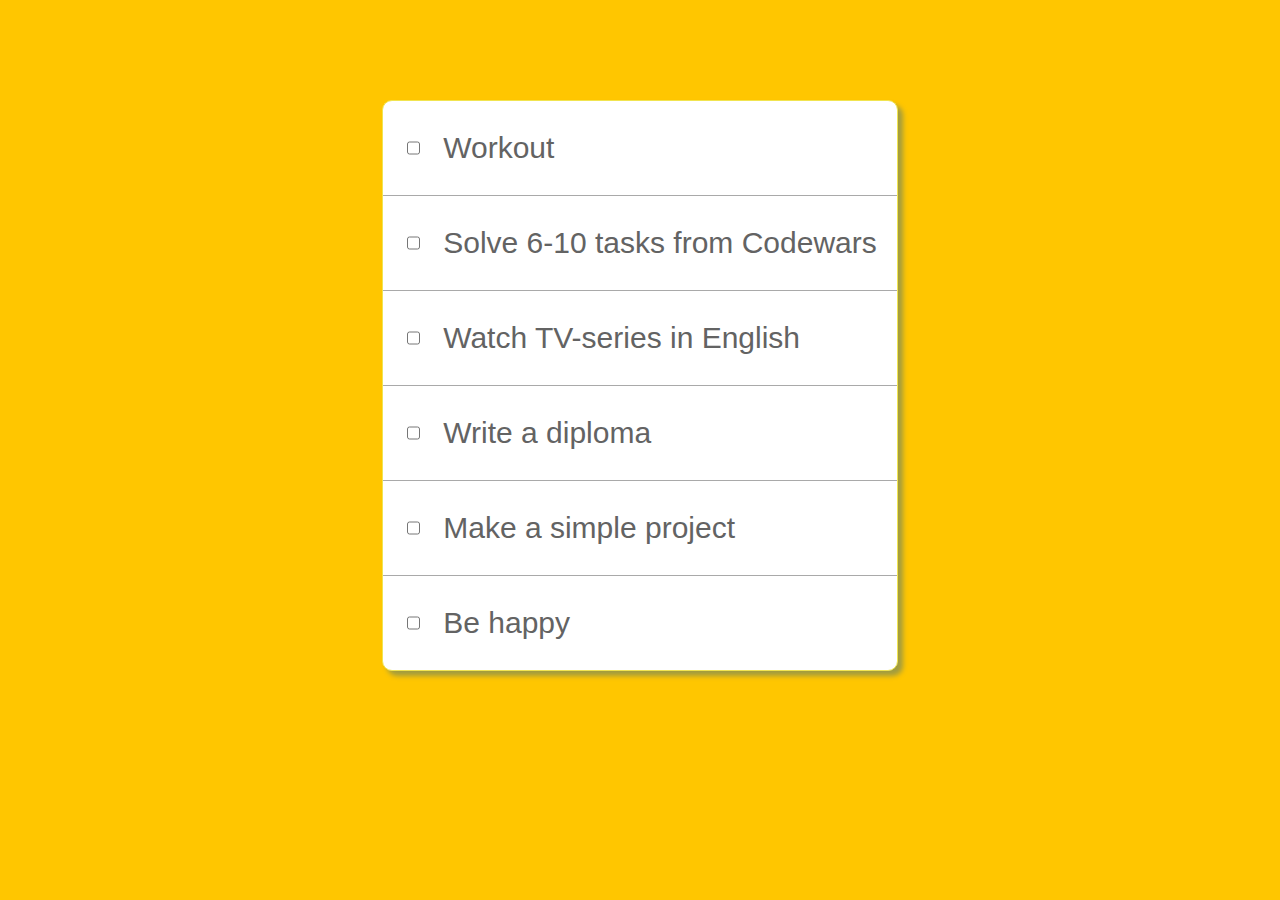
<file: Checkbox/index.html>
<!DOCTYPE html>
<html lang="en">
<head>
    <meta charset="UTF-8">
    <meta name="viewport" content="width=device-width, initial-scale=1.0">
    <link rel="stylesheet" href="style.css">
    <title>Checkbox</title>
</head>
<body>
    <div class="inbox">
        <div class="item">
            <input type="checkbox">
            <p>Workout</p>
        </div>
        <div class="item">
            <input type="checkbox" name="" id="">
            <p>Solve 6-10 tasks from Codewars</p>
        </div>
        <div class="item">
            <input type="checkbox" name="" id="">
            <p>Watch TV-series in English</p>
        </div>
        <div class="item">
            <input type="checkbox" name="" id="">
            <p>Write a diploma</p>
        </div>
        <div class="item">
            <input type="checkbox" name="" id="">
            <p>Make a simple project</p>
        </div>
        <div class="item">
            <input type="checkbox" name="" id="">
            <p>Be happy</p>
        </div>
    </div>
    <script src="./script.js"></script>
</body>
</html>
</file>
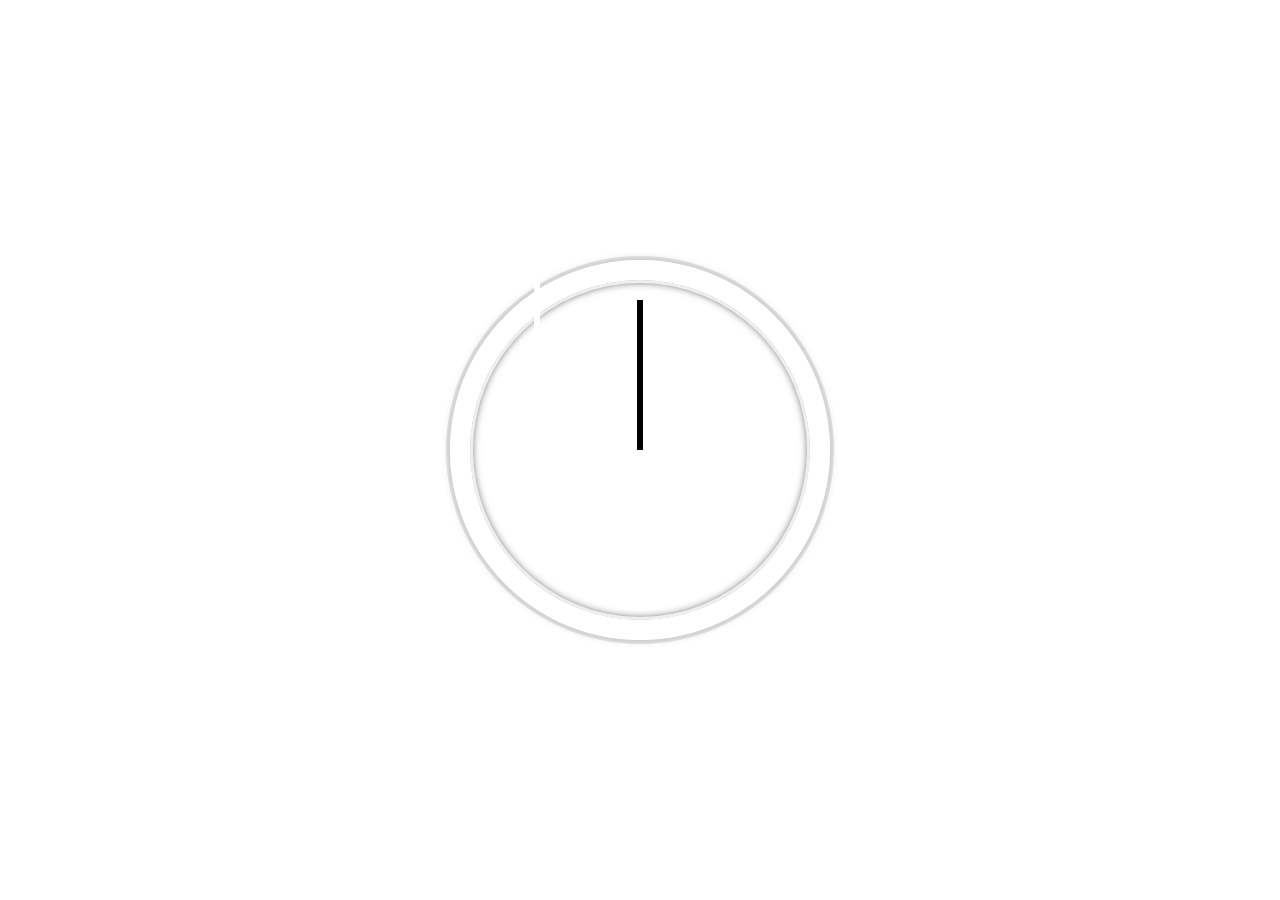
<file: Clock/index.html>
<!DOCTYPE html>
<html lang="en">
<head>
    <meta charset="UTF-8">
    <meta name="viewport" content="width=device-width, initial-scale=1.0">
    <link rel="stylesheet" href="./style.css">
    <title>Clock</title>
</head>
<body>
    <div class="clock">
        <div class="clock-border">
            <div class="hand hand_second"></div>
            <div class="hand hand_min"></div>
            <div class="hand hand_hour"></div>
        </div>
    </div>
    <script src="./script.js"></script>
</body>
</html>
</file>
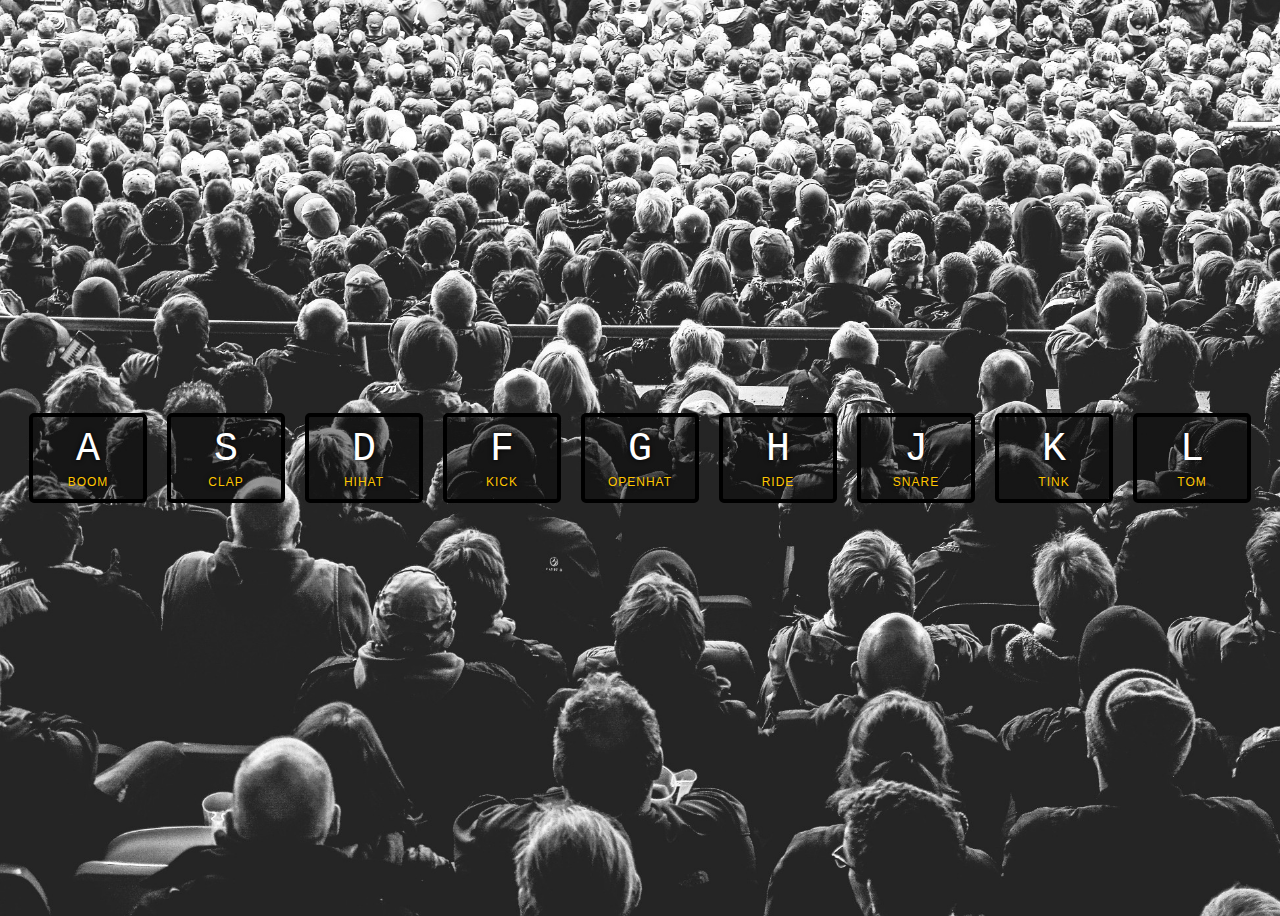
<file: Drum Kit/index.html>
<!DOCTYPE html>
<html lang="en">
<head>
    <meta charset="UTF-8">
    <meta name="viewport" content="width=device-width, initial-scale=1.0">
    <link rel="stylesheet" href="style.css">
    <title>Drum Kit</title>
</head>
<body>
    <div class="keys">
        <div data-key='KeyA' class="key">
            <kbd>A</kbd>
            <span class="sound">boom</span>
        </div>
        <div data-key='KeyS' class="key">
            <kbd>S</kbd>
            <span class="sound">clap</span>
        </div>
        <div data-key='KeyD' class="key">
            <kbd>D</kbd>
            <span class="sound">hihat</span>
        </div>
        <div data-key='KeyF' class="key">
            <kbd>F</kbd>
            <span class="sound">kick</span>
        </div>
        <div data-key='KeyG' class="key">
            <kbd>G</kbd>
            <span class="sound">openhat</span>
        </div>
        <div data-key='KeyH' class="key">
            <kbd>H</kbd>
            <span class="sound">ride</span>
        </div>
        <div data-key='KeyJ' class="key">
            <kbd>J</kbd>
            <span class="sound">snare</span>
        </div>
        <div data-key='KeyK' class="key">
            <kbd>K</kbd>
            <span class="sound">tink</span>
        </div>
        <div data-key='KeyL' class="key">
            <kbd>L</kbd>
            <span class="sound">tom</span>
        </div>
    </div>

    <audio src="./sounds/boom.wav" data-key="KeyA"></audio>
    <audio src="./sounds/clap.wav" data-key="KeyS"></audio>
    <audio src="./sounds/hihat.wav" data-key="KeyD"></audio>
    <audio src="./sounds/kick.wav" data-key="KeyF"></audio>
    <audio src="./sounds/openhat.wav" data-key="KeyG"></audio>
    <audio src="./sounds/ride.wav" data-key="KeyH"></audio>
    <audio src="./sounds/snare.wav" data-key="KeyJ"></audio>
    <audio src="./sounds/tink.wav" data-key="KeyK"></audio>
    <audio src="./sounds/tom.wav" data-key="KeyL"></audio>

    <script src="./script.js"></script>
</body>
</html>
</file>
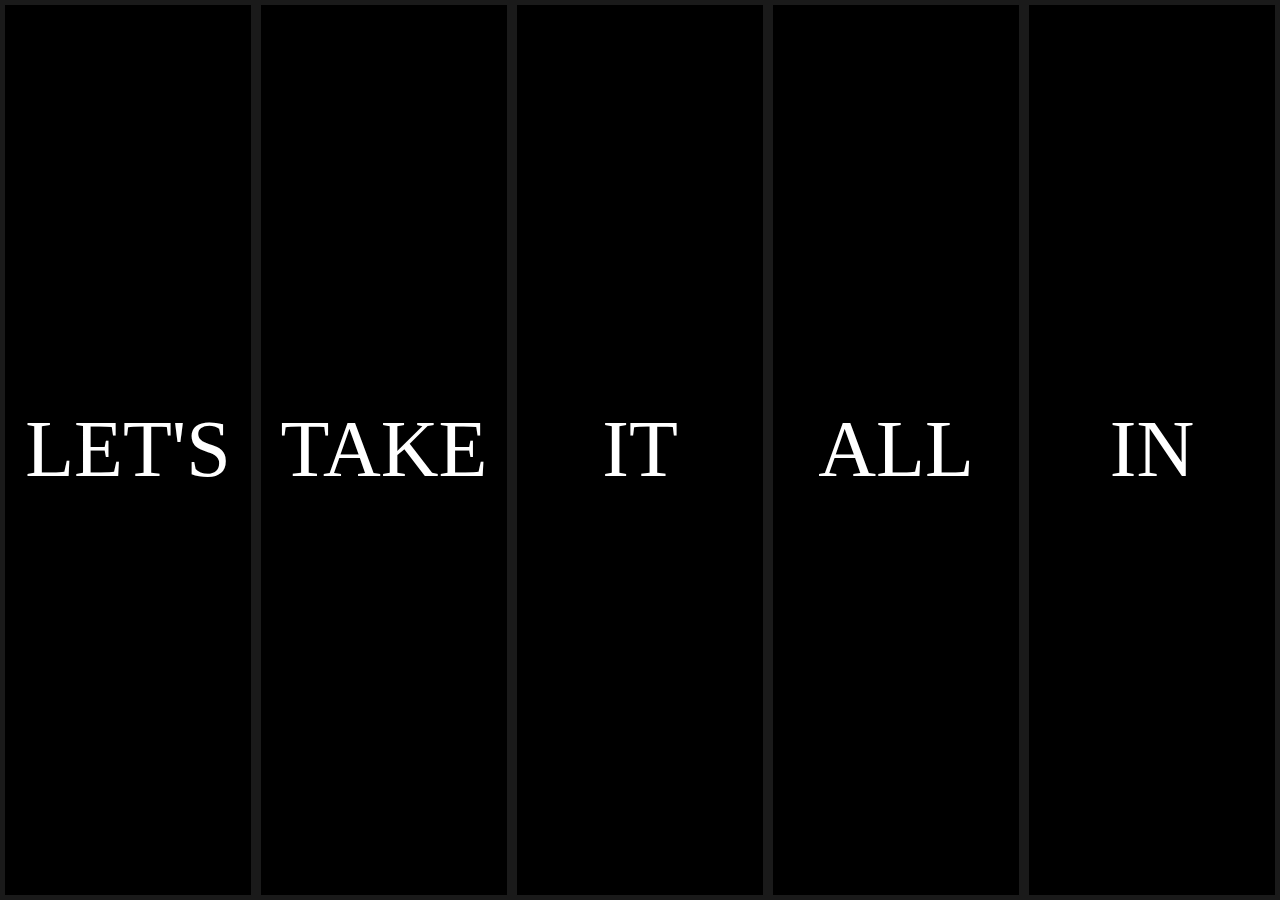
<file: Flex Panels/index.html>
<!DOCTYPE html>
<html lang="en">
<head>
    <meta charset="UTF-8">
    <meta name="viewport" content="width=device-width, initial-scale=1.0">
    <link rel="stylesheet" href="style.css">
    <title>Flex Panels</title>
</head>
<body>
    <div class="panels">
        <div class="panel panel1">
            <p>Hey</p>
            <p>Let's</p>
            <p>Dance</p>
        </div>
        <div class="panel panel2">
            <p>Give</p>
            <p>Take</p>
            <p>Receive</p>
        </div>
        <div class="panel panel3">
            <p>Experience</p>
            <p>It</p>
            <p>Today</p>
        </div>
        <div class="panel panel4">
            <p>Give</p>
            <p>All</p>
            <p>You can</p>
        </div>
        <div class="panel panel5">
            <p>Life</p>
            <p>In</p>
            <p>Motion</p>
        </div>
    </div>
    <script src="./script.js"></script>
</body>
</html>
</file>
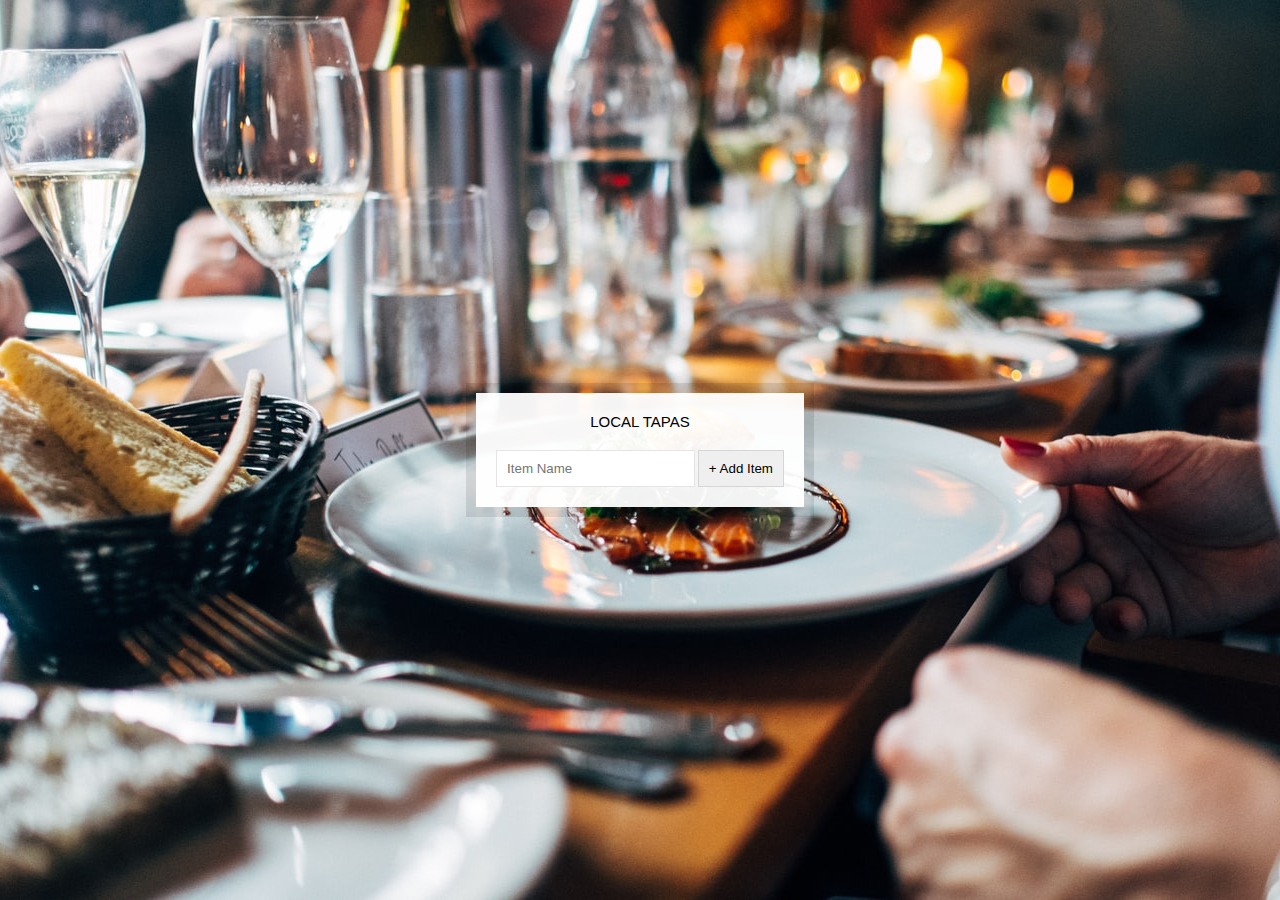
<file: LocalStorage/index.html>
<!DOCTYPE html>
<html lang="en">
<head>
    <meta charset="UTF-8">
    <meta name="viewport" content="width=device-width, initial-scale=1.0">
    <link rel="stylesheet" href="style.css">
    <title>LocalStorage</title>
</head>
<body>
    <div class="wrapper">
        <h2>LOCAL TAPAS</h2>
        <p></p>
        <ul class="plates">
            <li>Local Tapas...</li>
        </ul>
        <form class="add-items">
            <input type="text" name="item" placeholder="Item Name" required>
            <input type="submit" value="+ Add Item">
        </form>
    </div>
    <script src="./script.js"></script>
</body>
</html>
</file>
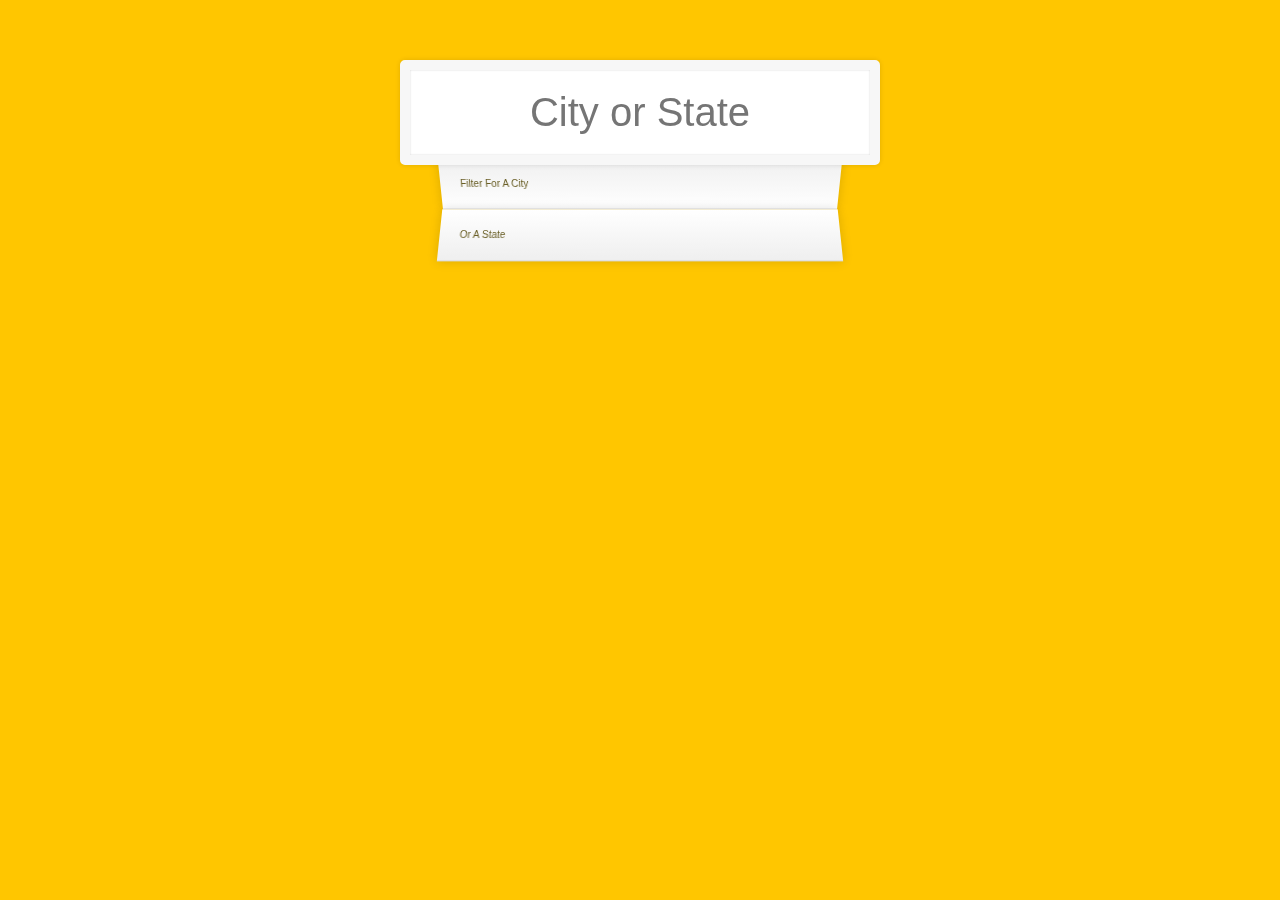
<file: Search for a city or a state/index.html>
<!DOCTYPE html>
<html lang="en">
<head>
    <meta charset="UTF-8">
    <meta name="viewport" content="width=device-width, initial-scale=1.0">
    <link rel="stylesheet" href="style.css">
    <title>Search for city or state</title>
</head>
<body>
    <form class="search-form">
        <input type="text" class="search" placeholder="City or State">
        <ul class="suggestions">
            <li>Filter for a city</li>
            <li>or a state</li>
        </ul>
    </form>
    <script src="./script.js"></script>
</body>
</html>
</file>
<file: Checkbox/style.css>
html {
    box-sizing: border-box;
    margin: 0;
    padding: 0;
}
body {
    display: flex;
    justify-content: center;
    align-items: center;
    margin-top: 100px;
    background-color: #ffc600;
}
.inbox {
    display: flex;
    flex-direction: column;
    background: #ffffff;
    border-radius: 10px;
    box-shadow: 5px 5px 5px rgb(162, 156, 63);
    border: solid thin #f1e450;
}
.item {
    display: flex;
    gap: 20px;
    padding: 0 20px 0 20px;
    border-bottom: solid 0.5px rgb(169, 169, 169);
}
.item:last-child {
    border-bottom: none;
}
p {
    font-family: 'Gill Sans', 'Gill Sans MT', Calibri, 'Trebuchet MS', sans-serif;
    font-size: 30px;
    color: rgb(99, 99, 99);
}
input:checked + p {
    text-decoration: line-through;
}
</file>
<file: Clock/style.css>
html {
    font-size: 10px;
    font-family: sans-serif;
    background-image: url(https://img1.akspic.ru/crops/2/7/1/6/6/166172/166172-macos_12_monterey_official_stock_wallpaper_6k_resolution_dark-1920x1080.jpg);
    background-size: cover;
    background-repeat: no-repeat;
    margin: 0;
    padding: 0;
    box-sizing: border-box;
}
body {
    margin: 0;
    font-size: 2rem;
    display: flex;
    flex: 1;
    min-height: 100vh;
    align-items: center;
}
.clock {
    width: 30rem;
    height: 30rem;
    border: 20px solid white;
    border-radius: 50%;
    margin: 50px auto;
    position: relative;
    padding: 2rem;
    box-shadow:
      0 0 0 4px rgba(0,0,0,0.1),
      inset 0 0 0 3px #EFEFEF,
      inset 0 0 10px black,
      0 0 10px rgba(0,0,0,0.2);
}
.clock-border {
    position: relative;
    width: 100%;
    height: 100%;
    transform: translateY(-3px);
}
.hand {
    width: 50%;
    height: 6px;
    background: black;
    position: absolute;
    top: 50%;
    transform-origin: 100%;
    transform: rotate(90deg);
    transition-timing-function: cubic-bezier(0, 3.3, 0.58, 1);
}
.hand_second {
    background: rgba(200, 3, 3, 0.893);
}
.hand_hour {
    width: 35%;
    transform-origin: 130px -80px;
    background: white;
}
</file>
<file: Drum Kit/style.css>
html {
    background-image: url(./background.jpg);
    background-size: cover;
    font-size: 10px;
    font-family: sans-serif;
    padding: 0;
    margin: 0;
}
.keys {
    display: flex;
    justify-content: center;
    align-items: center;
    flex: 1;
    min-height: 100vh;
}
.key {
    width: 10rem;
    border: solid .4rem black;
    border-radius: .5rem;
    margin: 1rem;
    padding: 1rem .5rem;
    background: rgba(0,0,0,0.4);
    font-size: 1.5rem;
    text-align: center;
    color: white;
    text-shadow: 0 0 .5rem black;
    transition: all .07s ease;
}
.playing {
    transform: scale(1.1);
    border-color: #ffc600;
    box-shadow: 0 0 10px #ffc600;
}
kbd {
    display: block;
    font-size: 4rem;
}
.sound {
    color: #ffc600;
    font-size: 1.2rem;
    text-transform: uppercase;
    letter-spacing: .1rem; 
}
</file>
<file: Flex Panels/style.css>
html {
    box-sizing: border-box;
    background: #ffc600;
    font-family: 'helvetica neue';
    font-size: 20px;
    font-weight: 200;
}

body {
    margin: 0;
}

*, *:before, *:after {
    box-sizing: inherit;
}
.panels {
    overflow: hidden;
    min-height: 100vh;
    display: flex;
}
.panel {
    background: black;
    box-shadow: inset 0 0 0 5px rgba(255,255,255,0.1);
    color: white;
    text-align: center;
    align-items: center;
    /* Safari transitionend event.propertyName === flex */
    /* Chrome + FF transitionend event.propertyName === flex-grow */
    transition:
      font-size 0.7s cubic-bezier(0.61,-0.19, 0.7,-0.11),
      flex 0.7s cubic-bezier(0.61,-0.19, 0.7,-0.11),
      background 0.2s;
    font-size: 20px;
    background-size: cover;
    background-position: center;
    flex: 1;
    justify-content: center;
    display: flex;
    flex-direction: column;
}
.panel1 {
    background-image: url(https://i.pinimg.com/564x/fe/cd/09/fecd097b4c5c8e01b572283dc21ac3ad.jpg);
}
.panel2 {
    background-image: url(https://i.pinimg.com/564x/23/7d/a3/237da3c8b0feacd997953673f845c64a.jpg);
}
.panel3 {
    background-image: url(https://i.pinimg.com/564x/32/2d/8e/322d8ea63b3a7e37dc9a619db8b9f230.jpg);
}
.panel4 {
    background-image: url(https://i.pinimg.com/564x/81/67/18/8167184e85ed92b25dd22f463d7f5c4c.jpg);
}
.panel5 {
    background-image: url(https://i.pinimg.com/564x/56/8a/fd/568afdc0984fcb954fadaabe895a0975.jpg);
}
.panel > * {
    margin: 0;
    width: 100%;
    transition: transform 0.5s;
    flex: 1 0 auto;
    display: flex;
    justify-content: center;
    align-items: center;
}
.panel p {
    text-transform: uppercase;
    font-family: 'Amatic SC', cursive;
    text-shadow: 0 0 4px rgba(0, 0, 0, 0.72), 0 0 14px rgba(0, 0, 0, 0.45);
    font-size: 2em;
}
.panel p:nth-child(2) {
    font-size: 4em;
}
.panel.open {
    flex: 2;
    font-size: 40px;
}
.panel > *:first-child {
    transform: translateY(-100%);
}
.panel > *:last-child {
    transform: translateY(100%);
}
.panel.open-active >*:first-child {
    transform: translateY(0);
}
.panel.open-active >*:last-child {
    transform: translateY(0);
}
</file>
<file: LocalStorage/style.css>
html {
    margin: 0;
    padding: 0;
    font-family: sans-serif;
    font-size: 10px;
    text-align: center;
    display: flex;
    justify-content: center;
    align-items: center;
    background: url(./food.jpeg) center no-repeat;
    background-size: cover;
    min-height: 100vh;
}
.wrapper {
    padding: 20px;
    max-width: 350px;
    background: rgba(255, 255, 255, 0.95);
    box-shadow: 0 0 0 10px rgba(0, 0, 0, 0.1);
}
h2 {
    text-align: center;
    font-weight: 200;
    margin: 0;
}

.plates {
    margin: 0;
    padding: 0;
    text-align: left;
    list-style: none;
}

.plates li {
    border-bottom: 1px solid rgba(0, 0, 0, 0.2);
    padding: 10px 0;
    font-weight: 100;
    display: flex;
}

.plates label {
    flex: 1;
    cursor: pointer;
}

.plates input {
    display: none;
}

.plates input + label:before {
    content: "⬜️";
    margin-right: 10px;
}

.plates input:checked + label:before {
    content: "🌮";
}

.add-items {
    margin-top: 20px;
}

.add-items input {
    padding: 10px;
    outline: 0;
    border: 1px solid rgba(0, 0, 0, 0.1);
}
</file>
<file: Search for a city or a state/style.css>
html {
    box-sizing: border-box;
    background-color: #ffc600;
    font-family: sans-serif;
    font-size: 10px;
    font-weight: 200;
    color:rgb(104, 93, 36);
}
*, *:after, *:before {
    box-sizing: inherit;
}
.search-form {
    max-width: 400px;
    margin: 50px auto;
}
input {
    width: 100%;
    padding: 20px;
    color: rgb(104, 93, 36);
}
input.search {
    border: 10px solid #F7F7F7;
    border-radius: 5px;
    margin: 0;
    text-align: center;
    outline: 0;
    width: 120%;
    position: relative;
    left: -10%;
    top: 10px;
    z-index: 2;
    font-size: 40px;
    box-shadow: 0 0 5px rgba(0, 0, 0, 0.12), inset 0 0 2px rgba(0, 0, 0, 0.19);
}
.suggestions {
    margin: 0;
    padding: 0;
    position: relative;
}
.suggestions li {
    background-color: white;
    list-style: none;
    border-bottom: 1px solid #D8D8D8;
    box-shadow: 0 0 10px rgba(0, 0, 0, 0.14);
    margin: 0;
    padding: 20px;
    transition: background 0.2s;
    display: flex;
    justify-content: space-between;
    text-transform: capitalize;
}
.suggestions li:nth-child(even) {
    transform: perspective(100px) rotateX(3deg) translateY(2px) scale(1.001);
    background: linear-gradient(to bottom,  #ffffff 0%,#EFEFEF 100%);
}
.suggestions li:nth-child(odd) {
    transform: perspective(100px) rotateX(-3deg) translateY(3px);
    background: linear-gradient(to top,  #ffffff 0%,#EFEFEF 100%);
}
.hl {
    background: #ffc600;
}
span.population {
    font-size: 15px;
}
</file>
